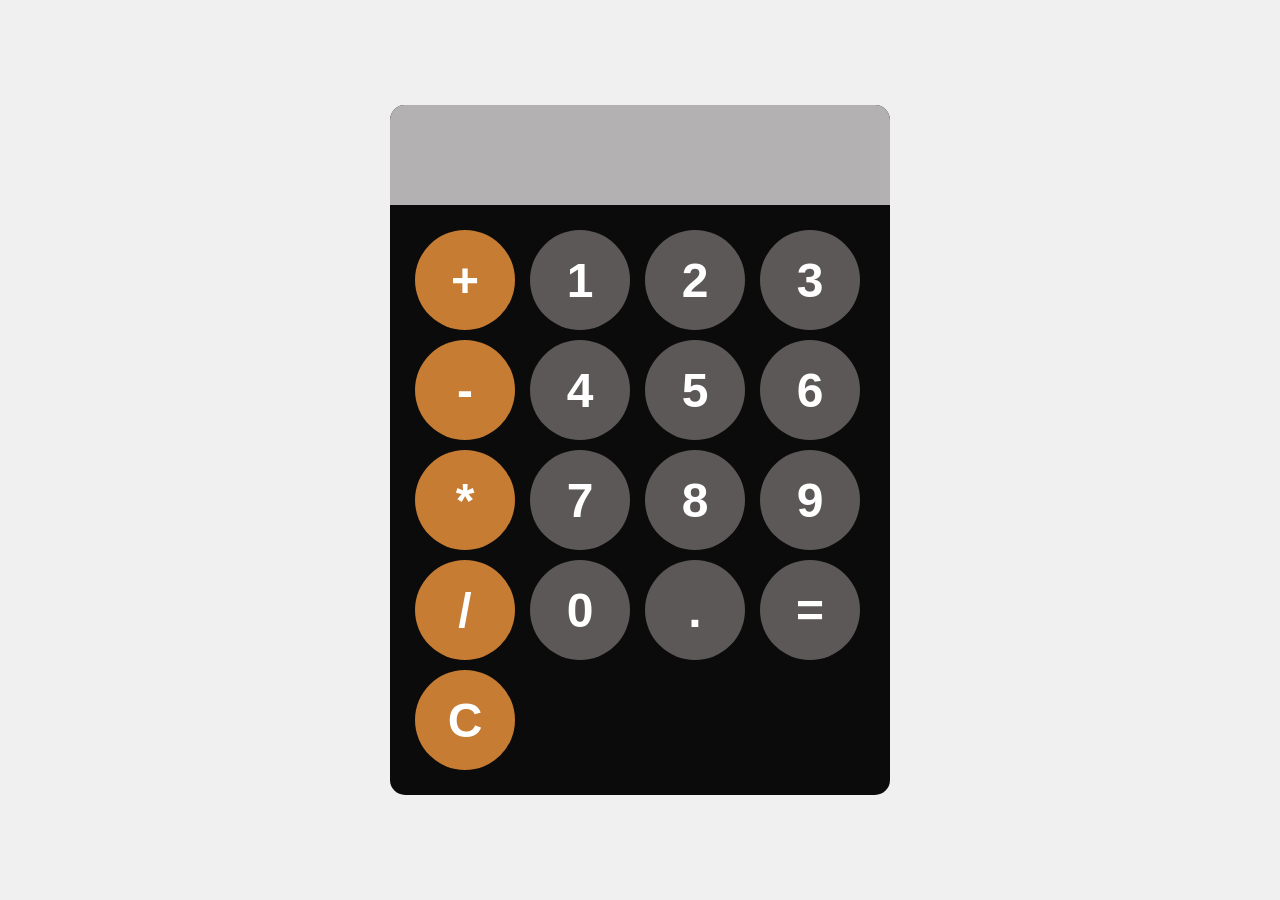
<file: Calculator/index.html>
<!DOCTYPE html>
<html lang="en">
<head>
    <meta charset="UTF-8">
    <meta name="viewport" content="width=device-width, initial-scale=1.0">
    <title>Calculator</title>
    <link rel="stylesheet" href="style.css">
</head>
<body>
    <div id ="calculator">
        <input id="display" readonly>
        <div id="keys">
            <button onclick="appendToDisplay('+')" class="operator-button">+</button>
            <button onclick="appendToDisplay('1')">1</button>
            <button onclick="appendToDisplay('2')">2</button>
            <button onclick="appendToDisplay('3')">3</button>
            <button onclick="appendToDisplay('-')" class="operator-button">-</button>
            <button onclick="appendToDisplay('4')">4</button>
            <button onclick="appendToDisplay('5')">5</button>
            <button onclick="appendToDisplay('6')">6</button>
            <button onclick="appendToDisplay('*')" class="operator-button">*</button>
            <button onclick="appendToDisplay('7')">7</button>
            <button onclick="appendToDisplay('8')">8</button>
            <button onclick="appendToDisplay('9')">9</button>
            <button onclick="appendToDisplay('/')" class="operator-button">/</button>
            <button onclick="appendToDisplay('0')">0</button>
            <button onclick="appendToDisplay('.')">.</button>
            <button onclick="calculate()">=</button>
            <button onclick="clearDisplay()" class="operator-button">C</button>
        </div>
    </div>
    <script src="app.js"></script>
</body>
</html>
</file>
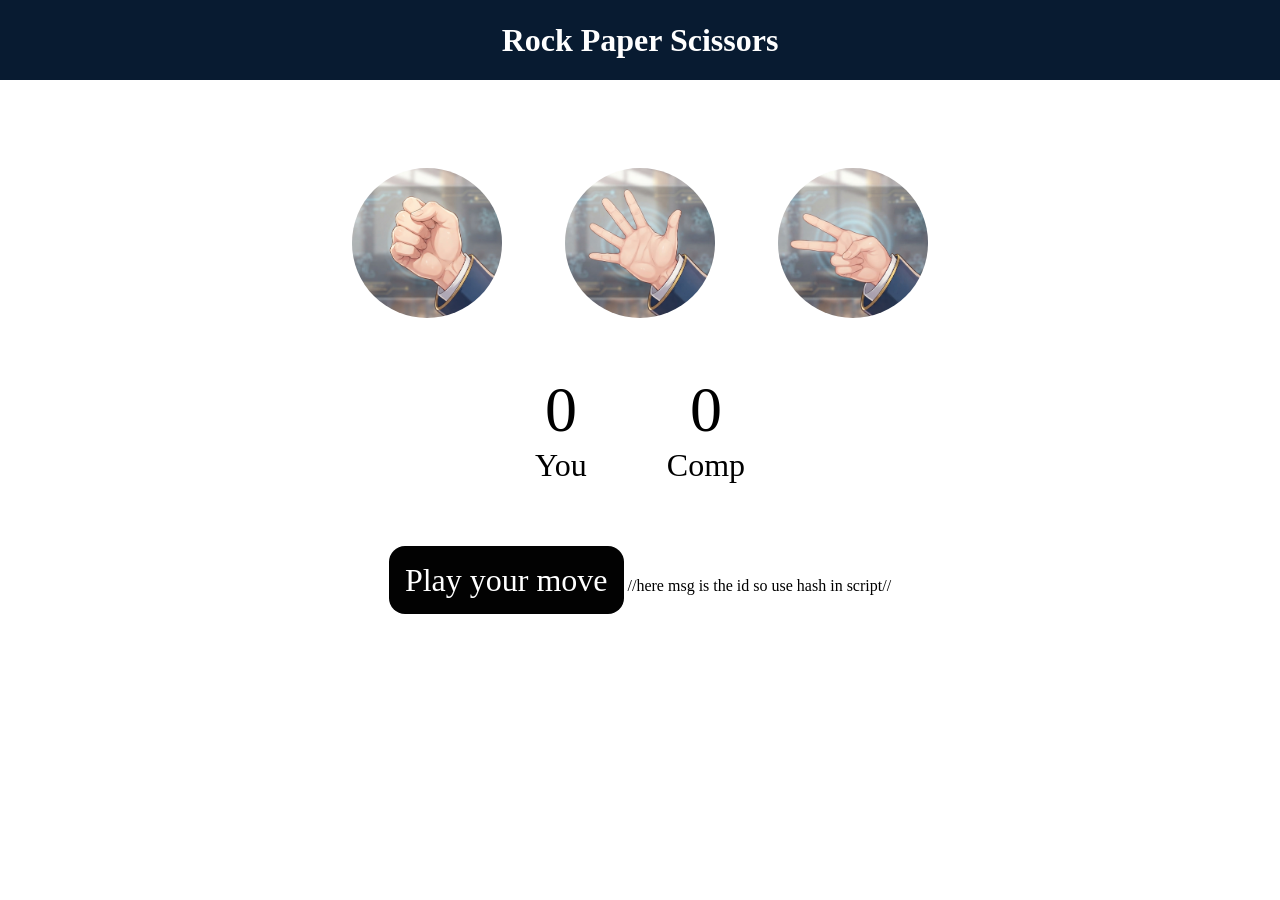
<file: RockPaperScissor/Index.html>
<!DOCTYPE html>
<html lang="en">
  <head>
    <meta charset="UTF-8" />
    <meta name="viewport" content="width=device-width, initial-scale=1.0" />
    <title>Rock Paper Scissors Game</title>
    <link rel="stylesheet" href="style.css" />
  </head>
  <body>
    <h1>Rock Paper Scissors</h1>
    <div class="choices">
      <div class="choice" id="rock">
        <img src="./images/rock.png" />
      </div>
      <div class="choice" id="paper">
        <img src="./images/paper.png" />
      </div>
      <div class="choice" id="scissors">
        <img src="./images/scissors.png" />
      </div>
    </div>

    <div class="score-board">
      <div class="score">
        <p id="user-score">0</p>
        <p>You</p>
      </div>
      <div class="score">
        <p id="comp-score">0</p>
        <p>Comp</p>
      </div>
    </div>

    <div class="msg-container">
      <p id="msg">Play your move</p> //here msg is the id so use hash in script//
    </div>
    <script src="app.js"></script>
  </body>
</html>
</file>
<file: Calculator/style.css>
body{
    margin:0;
    display: flex;
    justify-content: center;
    align-items: center;
    height: 100vh;
    background-color: #f0f0f0;
}
#calculator{
    font-family: Arial, sans-serif;
    background-color: #0c0b0b;
    border-radius: 15px;
    max-width: 500px;
    overflow: hidden;
}
#display{
    width: 100%;
    height: 100px;
    font-size: 5rem;
    text-align: left;
    border: black;
    background-color: #b3b1b1;
    box-sizing: border-box;
}
#keys{
    display: grid;
    grid-template-columns: repeat(4, 1fr);
    gap: 10px;
    padding: 25px;
}
button{
    height: 100px;
    width: 100px;
    border-radius: 50px;
    border:none;
    color: white;
    font-size: 3rem;
    font-weight: bold;
    cursor: pointer;
    background-color: rgb(93, 88, 88);

}
button:hover{
    background-color: rgb(73, 72, 72);
    cursor: pointer;
}
button:active{
    background-color: rgb(53, 52, 52);

}
.operator-button{
    background-color: rgb(198, 124, 51);
}
.operator-button:hover{
    background-color: rgb(188, 86, 4);
}
.operator-button:active{
    background-color: rgb(155, 126, 102);
}
</file>
<file: RockPaperScissor/style.css>
*{
    margin: 0;
    padding: 0;
        text-align: center;
}
h1{
    background-color: #9ea1f2;
    color: white;
    height: 5rem;
}
.choice{
    height: 165px;
    width: 165px;
    border-radius: 50%;
    display: flex;
    justify-content: center;
    align-items: center;
}
img{
    height: 150px;
    width: 150px;
    object-fit: cover;
    border-radius: 50%;
}
.choices{
    display: flex;
    justify-content: center;
    align-items: center;
    gap: 2rem;
    margin-top: 2rem;
}
.choice:hover{
    cursor: pointer;
    background-color: rgb(50, 82, 141);
}
.score-board{
    align-items: center;
    display:flex;
    justify-content: center;
    font-size: 2rem;
    margin-top: 3rem;
    gap:5rem;
}
#your, #computer{
    font-size: 4rem;
}* {
  margin: 0;
  padding: 0;
  text-align: center;
}

h1 {
  background-color: #081b31;
  color: #fff;
  height: 5rem;
  line-height: 5rem;
}

.choice {
  height: 165px;
  width: 165px;
  border-radius: 50%;
  display: flex;
  justify-content: center;
  align-items: center;
}

.choice:hover {
  cursor: pointer;
  background-color: #081b31;
}

img {
  height: 150px;
  width: 150px;
  object-fit: cover;
  border-radius: 50%;
}

.choices {
  display: flex;
  justify-content: center;
  align-items: center;
  gap: 3rem;
  margin-top: 5rem;
}

.score-board {
  display: flex;
  justify-content: center;
  align-items: center;
  font-size: 2rem;
  margin-top: 3rem;
  gap: 5rem;
}

#user-score,
#comp-score {
  font-size: 4rem;
}

.msg-container {
  margin-top: 5rem;
}

#msg {
  background-color: #081b31;
  color: #fff;
  font-size: 2rem;
  display: inline;
  padding: 1rem;
  border-radius: 1rem;
}
.msg-container{
    margin-top: 5rem;
}
#msg{
    background-color: #020202;
    color: white;
    line-height: 2rem;
    display:inline;
    font-size: 2rem;
    border-radius: 1rem;
}
</file>
